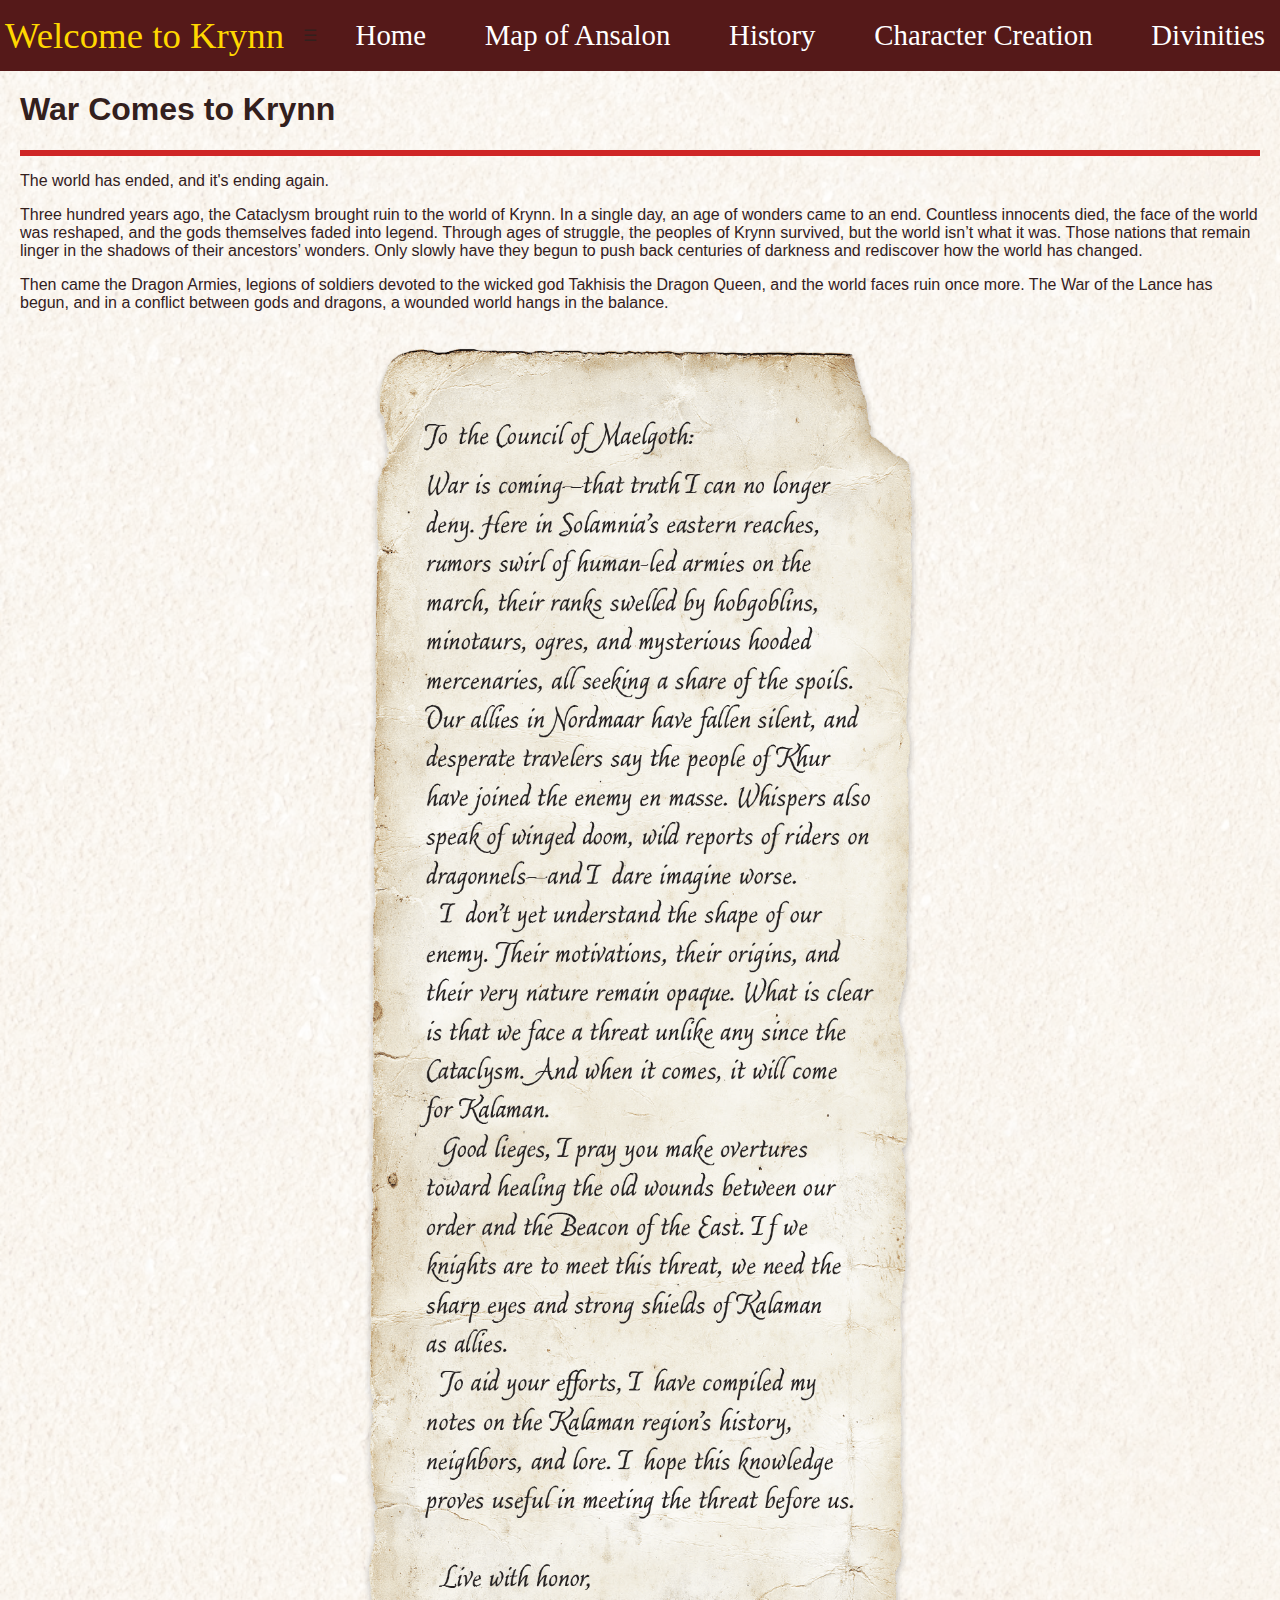
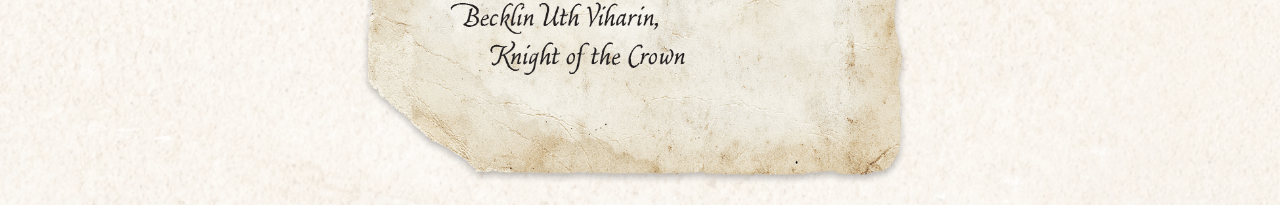
<file: webpagePrimer/index.html>
<!DOCTYPE html>
<html lang="en">
<head>
    <meta charset="UTF-8">
    <meta name="viewport" content="width=device-width, initial-scale=1.0">
    <title>Welcome to Krynn</title>
    <link rel="stylesheet" href="styles.css">
</head>
<body id="homePage">
    <div class="navbar">
        <h1 class= "Nav_Text"> Welcome to Krynn</h1>
        <span class="menu-icon" onclick="toggleMenu()">&#9776;</span>
        <a href="index.html">Home</a>
        <a href="mapOfKrynn.html">Map of Ansalon</a>
        <a href="History.html">History</a>
        <a href="characterCreation.html">Character Creation</a>
        <a href="divinities.html">Divinities</a>
    </div>
    <div class="contentHome">
        <h1>War Comes to Krynn</h1>
        <hr>
        <p>
            The world has ended, and it's ending again.
        </p>
        
        <p>
            Three hundred years ago, the Cataclysm brought ruin to the world of Krynn. 
            In a single day, an age of wonders came to an end. Countless innocents died, 
            the face of the world was reshaped, and the gods themselves faded into legend. 
            Through ages of struggle, the peoples of Krynn survived, but the world isn’t what it was. 
            Those nations that remain linger in the shadows of their ancestors’ wonders. 
            Only slowly have they begun to push back centuries of darkness and rediscover how the world has changed.
        </p>

        <p>
            Then came the Dragon Armies, legions of soldiers devoted to the wicked god Takhisis the Dragon Queen, 
            and the world faces ruin once more. The War of the Lance has begun, and in a conflict between gods and 
            dragons, a wounded world hangs in the balance.
        </p>
        
        <br>
        <div class="homeImage">
            <img src="images/rumorOfWar.png" alt="Letter to Council of Maelgoth" width="90%" height="90%">
        </div>
    </div>
    <div id="ashes-container"></div>
    <script src="script.js"></script>

    <!-- Modal Structure -->
    <div id="imageModal" class="modal">
        <span class="close">&times;</span>
        <img class="modal-content" id="modalImage">
    </div>

</body>
</html>
</file>
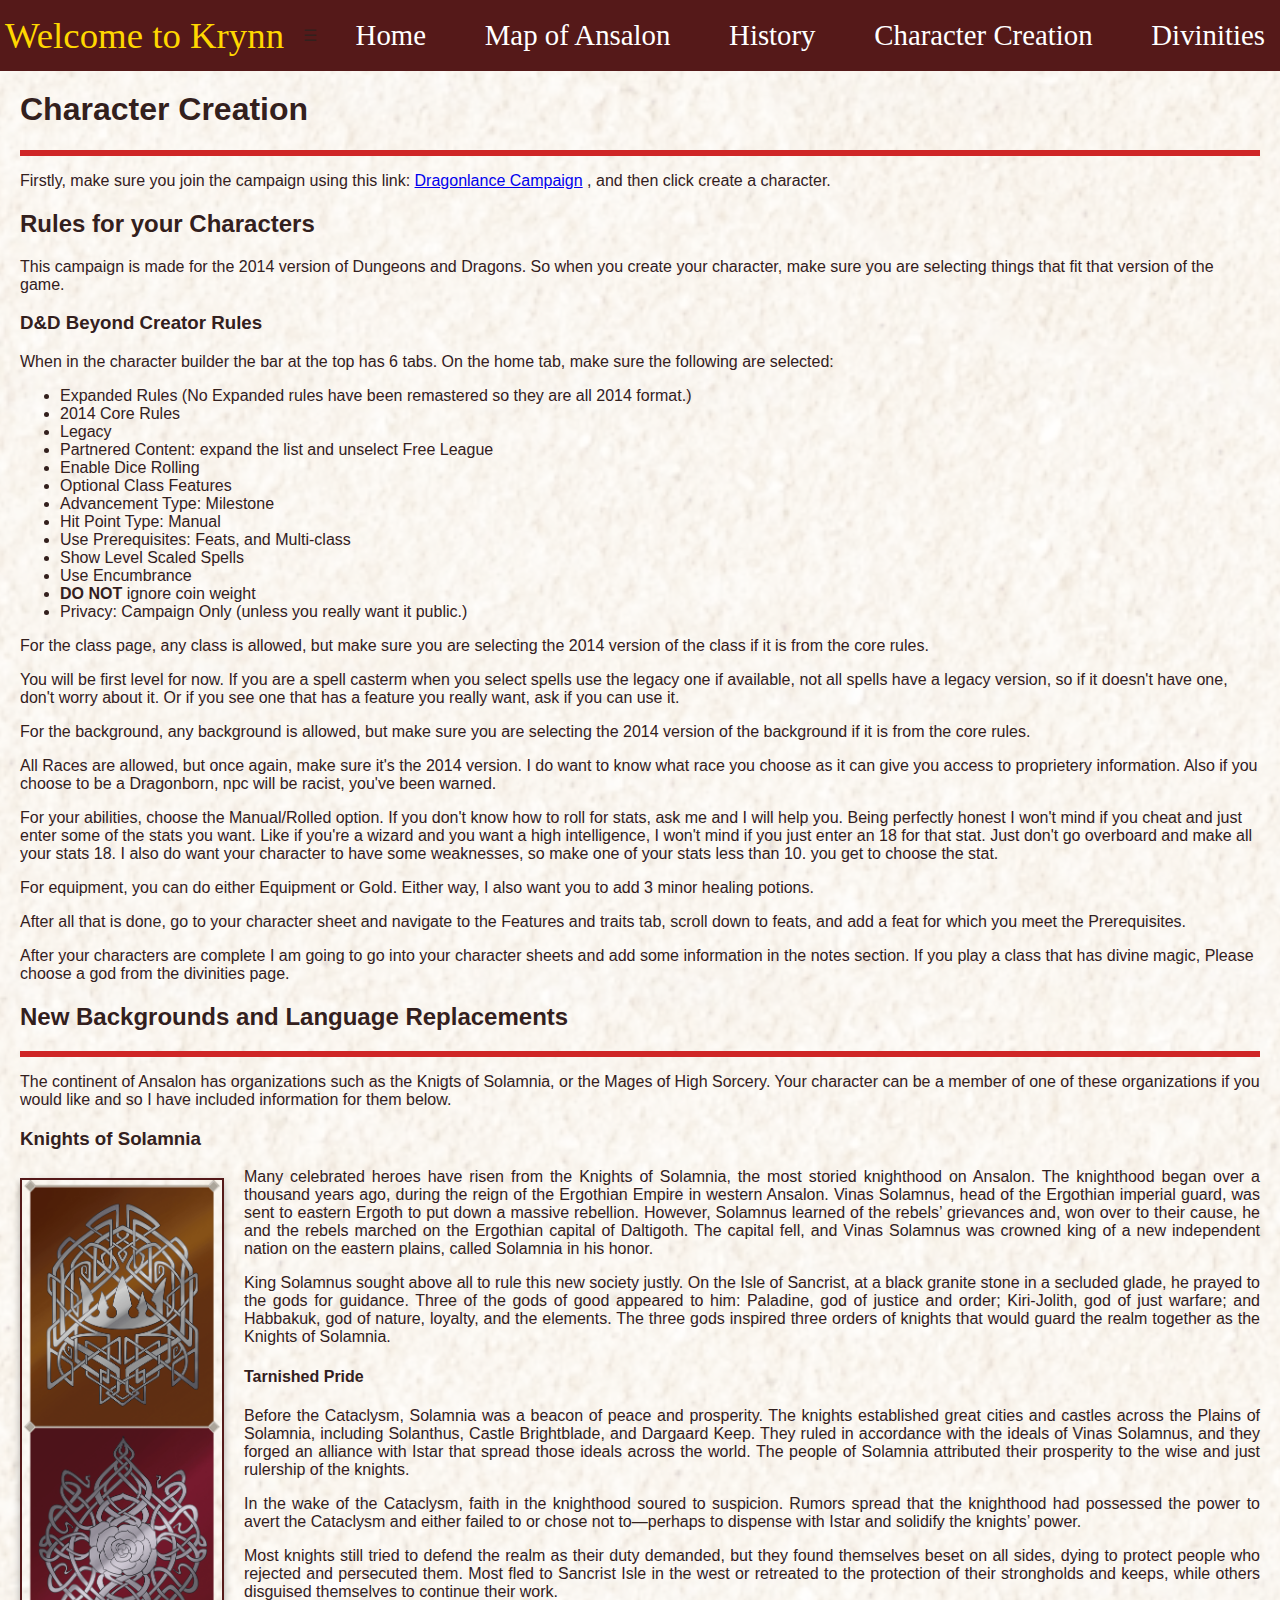
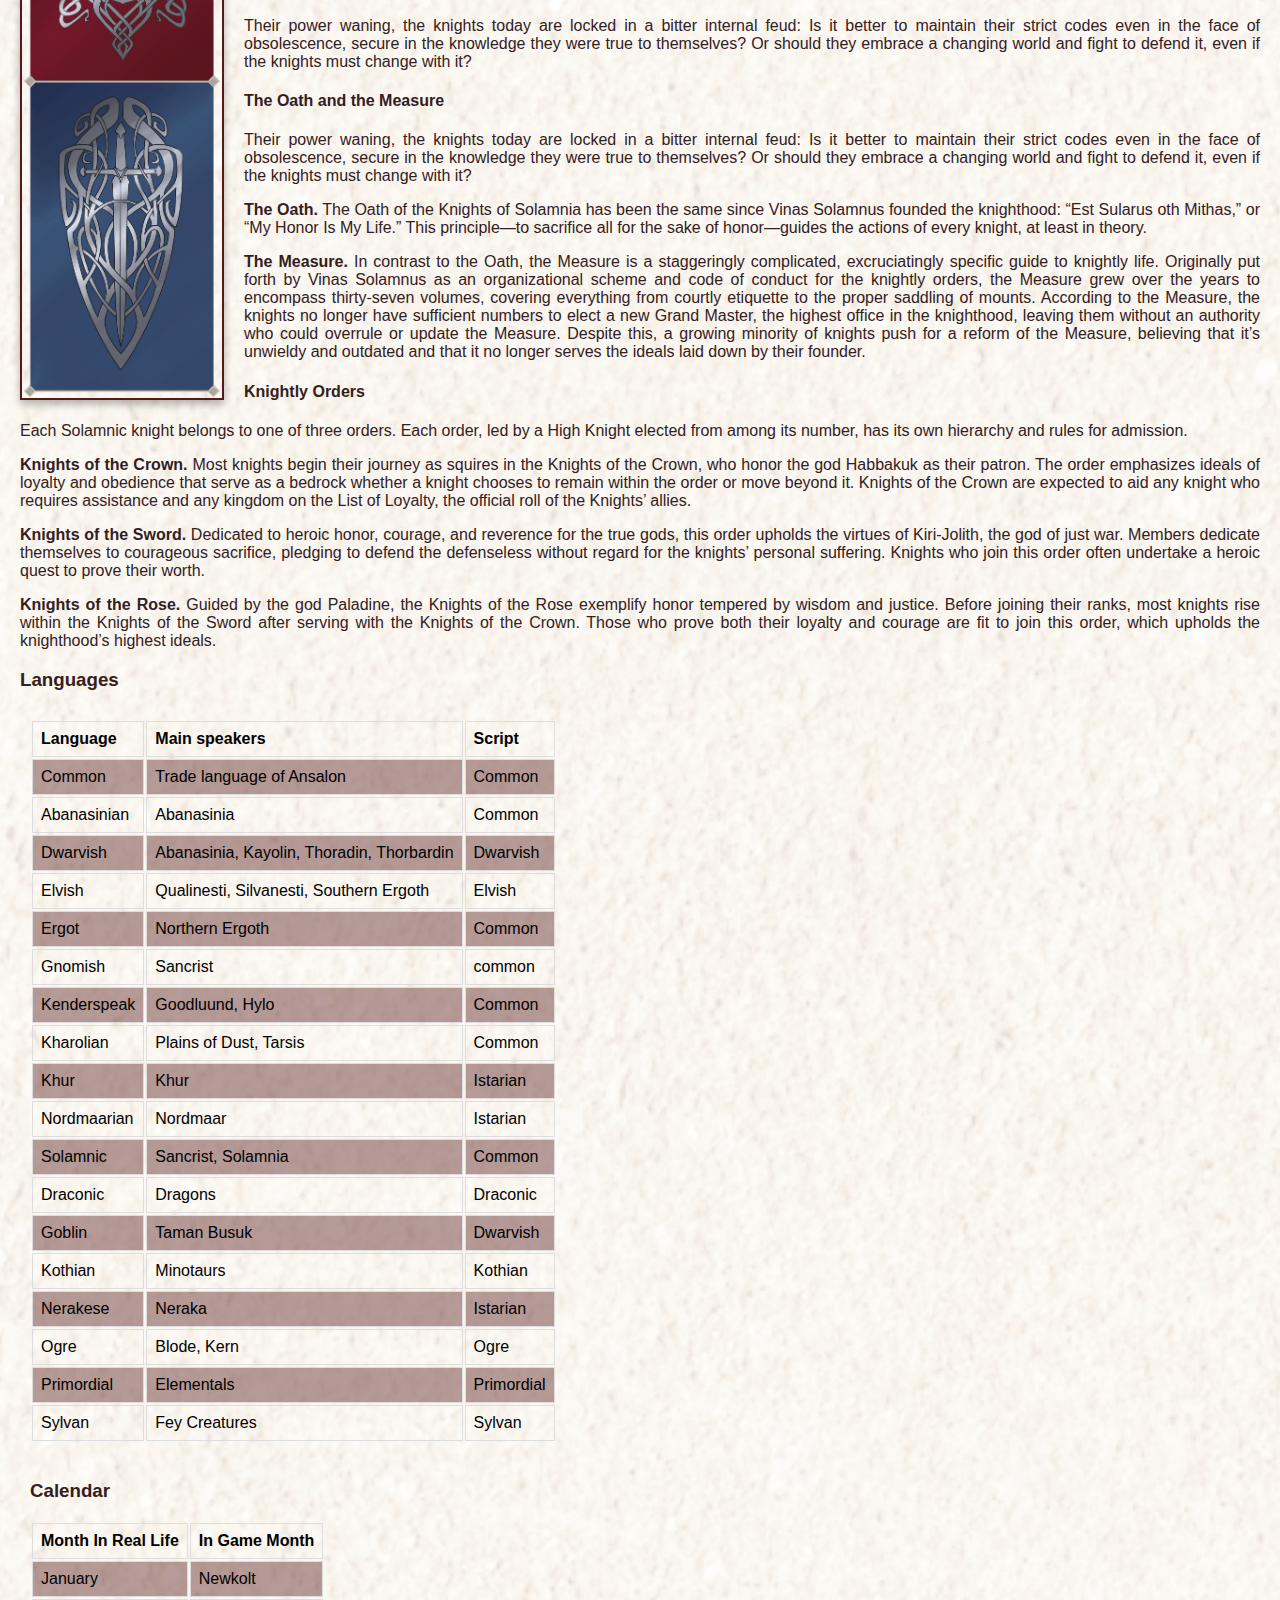
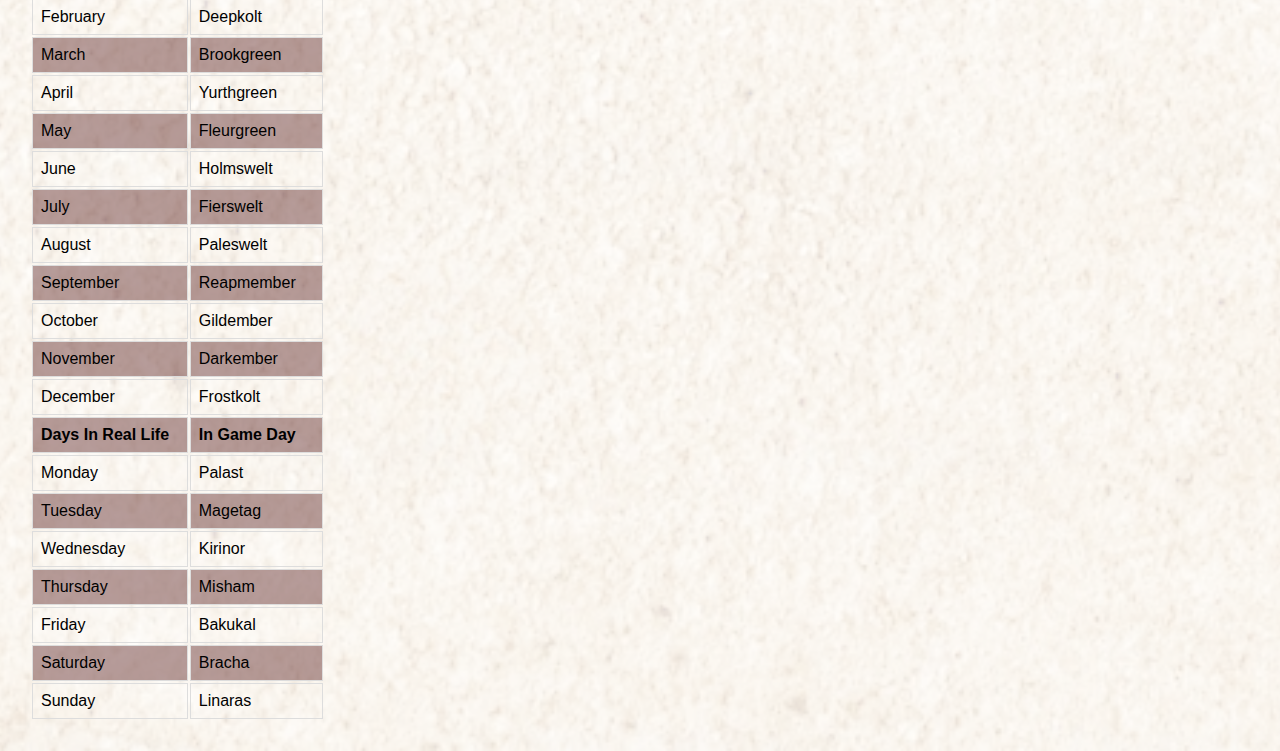
<file: webpagePrimer/characterCreation.html>
<!DOCTYPE html>
<html lang="en">
<head>
    <meta charset="UTF-8">
    <meta name="viewport" content="width=device-width, initial-scale=1.0">
    <title>Character Creation</title>
    <link rel="stylesheet" href="styles.css">
</head>
<body>
    <div class="navbar">
        <h1 class= "Nav_Text"> Welcome to Krynn</h1>
        <span class="menu-icon" onclick="toggleMenu()">&#9776;</span>
        <a href="index.html">Home</a>
        <a href="mapOfKrynn.html">Map of Ansalon</a>
        <a href="History.html">History</a>
        <a href="characterCreation.html">Character Creation</a>
        <a href="divinities.html">Divinities</a>
    </div>
    </div>
    <div class="contentCharacterCreation">
        <h1>Character Creation</h1>
        <hr>
        <p>
            Firstly, make sure you join the campaign using this link: 
            <a href="https://www.dndbeyond.com/campaigns/join/62420333754039395">Dragonlance Campaign</a>
            , and then click create a character. 
        </p>
        <h2>Rules for your Characters</h2>
        <P>
            This campaign is made for the 2014 version of Dungeons and Dragons. So when you create your character,
            make sure you are selecting things that fit that version of the game.
        </P>
        <h3>D&D Beyond Creator Rules</h3>
        <p>
            When in the character builder the bar at the top has 6 tabs. On the home tab, 
            make sure the following are selected:
            <ul>
                <li>Expanded Rules (No Expanded rules have been remastered so they are all 2014 format.)</li>
                <li>2014 Core Rules</li>
                <li>Legacy</li>
                <li>Partnered Content: expand the list and unselect Free League</li>
                <li>Enable Dice Rolling</li>
                <li>Optional Class Features</li>
                <li>Advancement Type: Milestone</li>
                <li>Hit Point Type: Manual</li>
                <li>Use Prerequisites: Feats, and Multi-class</li>
                <li>Show Level Scaled Spells</li>
                <li>Use Encumbrance</li>
                <li><b>DO NOT</b> ignore coin weight</li>
                <li>Privacy: Campaign Only (unless you really want it public.)</li>
            </ul>
        </p>
        <p>
            For the class page, any class is allowed, but make sure you are selecting the 2014 version of the class if it is from the core rules.
        </p>
        <p>
            You will be first level for now. If you are a spell casterm when you select spells use the legacy one if available,
            not all spells have a legacy version, so if it doesn't have one, don't worry about it. Or if you see one that has
            a feature you really want, ask if you can use it.
        </p>
        <p>
            For the background, any background is allowed, but make sure you are selecting the 2014 version of the background if it is from the core rules.
        </p>
        <p>
            All Races are allowed, but once again, make sure it's the 2014 version. I do want to know what race you choose
            as it can give you access to proprietery information. Also if you choose to be a Dragonborn, npc will be racist, you've been warned.
        </p>
        <p>
            For your abilities, choose the Manual/Rolled option. If you don't know how to roll for stats, ask me and I will help you.
            Being perfectly honest I won't mind if you cheat and just enter some of the stats you want. Like if you're a wizard
            and you want a high intelligence, I won't mind if you just enter an 18 for that stat. Just don't go overboard
            and make all your stats 18. I also do want your character to have some weaknesses, so make one of your stats less
            than 10. you get to choose the stat.
        </p>
        <p>
            For equipment, you can do either Equipment or Gold. Either way, I also want you to add 3 minor healing potions.
        </p>
        <p>
            After all that is done, go to your character sheet and navigate to the Features and traits tab, scroll down to 
            feats, and add a feat for which you meet the Prerequisites. 
        </p>
        <p>
            After your characters are complete I am going to go into your character sheets and add some information
            in the notes section. If you play a class that has divine magic, Please choose a god from the divinities page.
        </p>
        <h2>New Backgrounds and Language Replacements</h2>
        <hr>
        <p>
            The continent of Ansalon has organizations such as the Knigts of Solamnia, or the Mages of High Sorcery. Your 
            character can be a member of one of these organizations if you would like and so I have included information for them
            below.
        </p>
        <h3>Knights of Solamnia</h3>
        <div class="image-text-wrap">
            <img src="images/KnightOrders.png" class = "float-image">
            <p>
                Many celebrated heroes have risen from the Knights of Solamnia, the most storied knighthood on Ansalon. The knighthood 
                began over a thousand years ago, during the reign of the Ergothian Empire in western Ansalon. Vinas Solamnus, head of 
                the Ergothian imperial guard, was sent to eastern Ergoth to put down a massive rebellion. However, Solamnus learned of 
                the rebels’ grievances and, won over to their cause, he and the rebels marched on the Ergothian capital of Daltigoth. 
                The capital fell, and Vinas Solamnus was crowned king of a new independent nation on the eastern plains, called Solamnia 
                in his honor.
            </p>
            <p>
                King Solamnus sought above all to rule this new society justly. On the Isle of Sancrist, at a black granite stone in a 
                secluded glade, he prayed to the gods for guidance. Three of the gods of good appeared to him: Paladine, god of justice 
                and order; Kiri-Jolith, god of just warfare; and Habbakuk, god of nature, loyalty, and the elements. The three gods 
                inspired three orders of knights that would guard the realm together as the Knights of Solamnia.
            </p>

            <h4>Tarnished Pride</h4>
            <p>
                Before the Cataclysm, Solamnia was a beacon of peace and prosperity. The knights established great cities and castles 
                across the Plains of Solamnia, including Solanthus, Castle Brightblade, and Dargaard Keep. They ruled in accordance with 
                the ideals of Vinas Solamnus, and they forged an alliance with Istar that spread those ideals across the world. The people 
                of Solamnia attributed their prosperity to the wise and just rulership of the knights.
            </p>
            <p>
                In the wake of the Cataclysm, faith in the knighthood soured to suspicion. Rumors spread that the knighthood had possessed 
                the power to avert the Cataclysm and either failed to or chose not to—perhaps to dispense with Istar and solidify the knights’ 
                power.
            </p>
            <p>
                Most knights still tried to defend the realm as their duty demanded, but they found themselves beset on all sides, dying to 
                protect people who rejected and persecuted them. Most fled to Sancrist Isle in the west or retreated to the protection of their 
                strongholds and keeps, while others disguised themselves to continue their work.
            </p>
            <p>
                Their power waning, the knights today are locked in a bitter internal feud: Is it better to maintain their strict codes even 
                in the face of obsolescence, secure in the knowledge they were true to themselves? Or should they embrace a changing world and 
                fight to defend it, even if the knights must change with it?
            </p>

            <h4>The Oath and the Measure</h4>
            <p>
                Their power waning, the knights today are locked in a bitter internal feud: Is it better to maintain their strict codes even in the 
                face of obsolescence, secure in the knowledge they were true to themselves? Or should they embrace a changing world and fight to defend 
                it, even if the knights must change with it?
            </p>
            <p>
                <b>The Oath.</b> The Oath of the Knights of Solamnia has been the same since Vinas Solamnus founded the knighthood: “Est Sularus oth Mithas,” 
                or “My Honor Is My Life.” This principle—to sacrifice all for the sake of honor—guides the actions of every knight, at least in theory.
            </p>
            <p>
                <b>The Measure.</b> In contrast to the Oath, the Measure is a staggeringly complicated, excruciatingly specific guide to knightly life. 
                Originally put forth by Vinas Solamnus as an organizational scheme and code of conduct for the knightly orders, the Measure grew over the 
                years to encompass thirty-seven volumes, covering everything from courtly etiquette to the proper saddling of mounts. According to the 
                Measure, the knights no longer have sufficient numbers to elect a new Grand Master, the highest office in the knighthood, leaving them 
                without an authority who could overrule or update the Measure. Despite this, a growing minority of knights push for a reform of the Measure, 
                believing that it’s unwieldy and outdated and that it no longer serves the ideals laid down by their founder.
            </p>

            <h4>Knightly Orders</h4>
            <p>
                Each Solamnic knight belongs to one of three orders. Each order, led by a High Knight elected from among its number, has its own hierarchy and 
                rules for admission. 
            </p>
            <p>
                <b>Knights of the Crown.</b> Most knights begin their journey as squires in the Knights of the Crown, who honor the god Habbakuk as their 
                patron. The order emphasizes ideals of loyalty and obedience that serve as a bedrock whether a knight chooses to remain within the order or 
                move beyond it. Knights of the Crown are expected to aid any knight who requires assistance and any kingdom on the List of Loyalty, the 
                official roll of the Knights’ allies.
            </p>
            <p>
                <b>Knights of the Sword.</b> Dedicated to heroic honor, courage, and reverence for the true gods, this order upholds the virtues of 
                Kiri-Jolith, the god of just war. Members dedicate themselves to courageous sacrifice, pledging to defend the defenseless without regard for 
                the knights’ personal suffering. Knights who join this order often undertake a heroic quest to prove their worth.
            </p>
            <p>
                <b>Knights of the Rose.</b> Guided by the god Paladine, the Knights of the Rose exemplify honor tempered by wisdom and justice. Before joining 
                their ranks, most knights rise within the Knights of the Sword after serving with the Knights of the Crown. Those who prove both their loyalty 
                and courage are fit to join this order, which upholds the knighthood’s highest ideals.
            </p>
        </div>
        <h3>Languages</h3>
        <div class="table1">
            <table>
                <tr>
                    <th>Language</th>
                    <th>Main speakers</th>
                    <th>Script</th>
                </tr>
                <tr>
                    <td>Common</td>
                    <td>Trade language of Ansalon</td>
                    <td>Common</td>
                </tr>
                <tr>
                    <td>Abanasinian</td>
                    <td>Abanasinia</td>
                    <td>Common</td>
                </tr>
                <tr>
                    <td>Dwarvish</td>
                    <td>Abanasinia, Kayolin, Thoradin, Thorbardin</td>
                    <td>Dwarvish</td>
                </tr>
                <tr>
                    <td>Elvish</td>
                    <td>Qualinesti, Silvanesti, Southern Ergoth</td>
                    <td>Elvish</td>
                </tr>
                <tr>
                    <td>Ergot</td>
                    <td>Northern Ergoth</td>
                    <td>Common</td>
                </tr>
                <tr>
                    <td>Gnomish</td>
                    <td>Sancrist</td>
                    <td>common</td>
                </tr>
                <tr>
                    <td>Kenderspeak</td>
                    <td>Goodluund, Hylo</td>
                    <td>Common</td>
                </tr>
                <tr>
                    <td>Kharolian</td>
                    <td>Plains of Dust, Tarsis</td>
                    <td>Common</td>
                </tr>
                <tr>
                    <td>Khur</td>
                    <td>Khur</td>
                    <td>Istarian</td>
                </tr>
                <tr>
                    <td>Nordmaarian</td>
                    <td>Nordmaar</td>
                    <td>Istarian</td>
                </tr>
                <tr>
                    <td>Solamnic</td>
                    <td>Sancrist, Solamnia</td>
                    <td>Common</td>
                </tr>
                <tr>
                    <td>Draconic</td>
                    <td>Dragons</td>
                    <td>Draconic</td>
                </tr>
                <tr>
                    <td>Goblin</td>
                    <td>Taman Busuk</td>
                    <td>Dwarvish</td>
                </tr>
                <tr>
                    <td>Kothian</td>
                    <td>Minotaurs</td>
                    <td>Kothian</td>
                </tr>
                <tr>
                    <td>Nerakese</td>
                    <td>Neraka</td>
                    <td>Istarian</td>
                </tr>
                <tr>
                    <td>Ogre</td>
                    <td>Blode, Kern</td>
                    <td>Ogre</td>
                </tr>
                <tr>
                    <td>Primordial</td>
                    <td>Elementals</td>
                    <td>Primordial</td>
                </tr>
                <tr>
                    <td>Sylvan</td>
                    <td>Fey Creatures</td>
                    <td>Sylvan</td>
                </tr>
            </table>
            
            <br>
            <h3 class="calendarTable">Calendar</h3>
            <table>
                <tr>
                    <th>Month In Real Life</th>
                    <th>In Game Month</th>
                </tr>
                <tr>
                    <td>January</td>
                    <td>Newkolt</td>
                </tr>
                <tr>
                    <td>February</td>
                    <td>Deepkolt</td>
                </tr>
                <tr>
                    <td>March</td>
                    <td>Brookgreen</td>
                </tr>
                <tr>
                    <td>April</td>
                    <td>Yurthgreen</td>
                </tr>
                <tr>
                    <td>May</td>
                    <td>Fleurgreen</td>
                </tr>
                <tr>
                    <td>June</td>
                    <td>Holmswelt</td>
                </tr>
                <tr>
                    <td>July</td>
                    <td>Fierswelt</td>
                </tr>
                <tr>
                    <td>August</td>
                    <td>Paleswelt</td>
                </tr>
                <tr>
                    <td>September</td>
                    <td>Reapmember</td>
                </tr>
                <tr>
                    <td>October</td>
                    <td>Gildember</td>
                </tr>
                <tr>
                    <td>November</td>
                    <td>Darkember</td>
                </tr>
                <tr>
                    <td>December</td>
                    <td>Frostkolt</td>
                </tr>
                <tr>
                    <th>Days In Real Life</th>
                    <th>In Game Day</th>
                </tr>
                <tr>
                    <td>Monday</td>
                    <td>Palast</td>
                </tr>
                <tr>
                    <td>Tuesday</td>
                    <td>Magetag</td>
                </tr>
                <tr>
                    <td>Wednesday</td>
                    <td>Kirinor</td>
                </tr>
                <tr>
                    <td>Thursday</td>
                    <td>Misham</td>
                </tr>
                <tr>
                    <td>Friday</td>
                    <td>Bakukal</td>
                </tr>
                <tr>
                    <td>Saturday</td>
                    <td>Bracha</td>
                </tr>
                <tr>
                    <td>Sunday</td>
                    <td>Linaras</td>
            </table>
        </div>
        <script src="script.js"></script>
        <!-- Modal Structure -->
    <div id="imageModal" class="modal">
        <span class="close">&times;</span>
        <img class="modal-content" id="modalImage">
    </div>
</body>
</html>
</file>
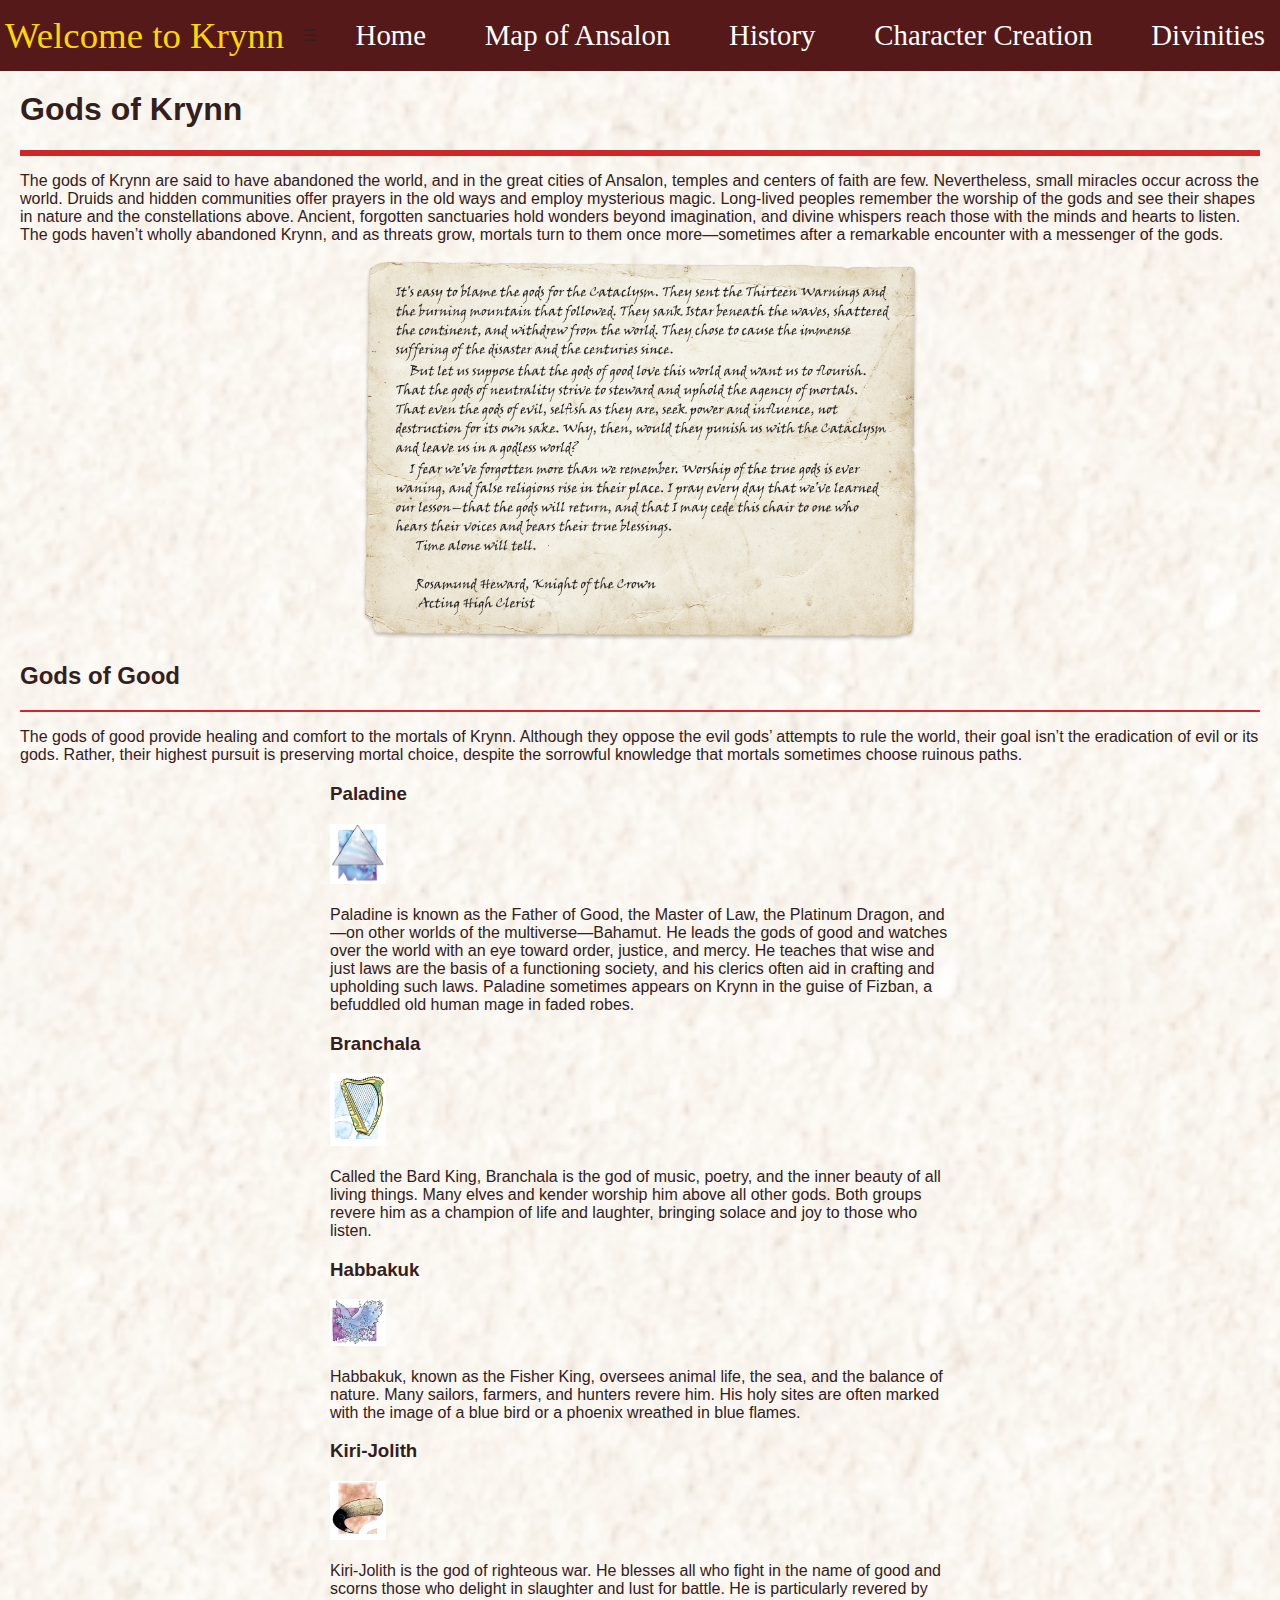
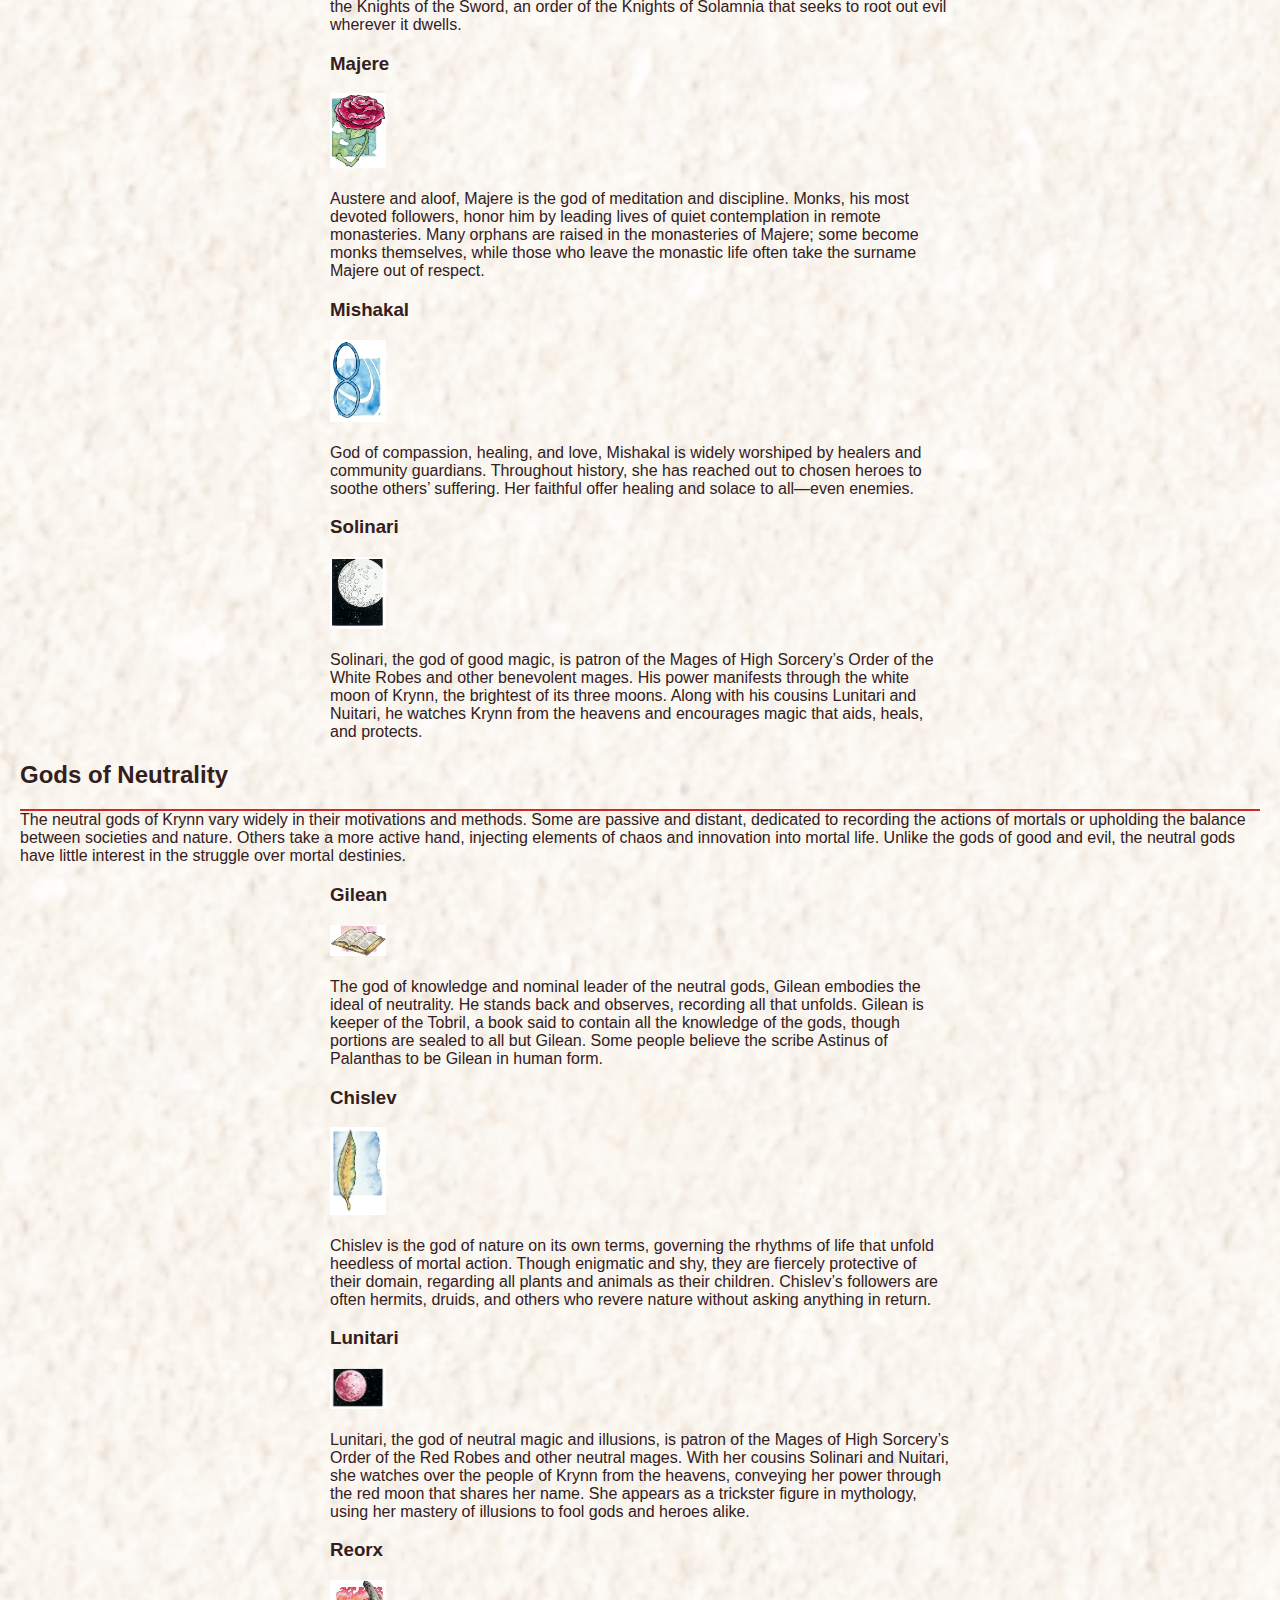
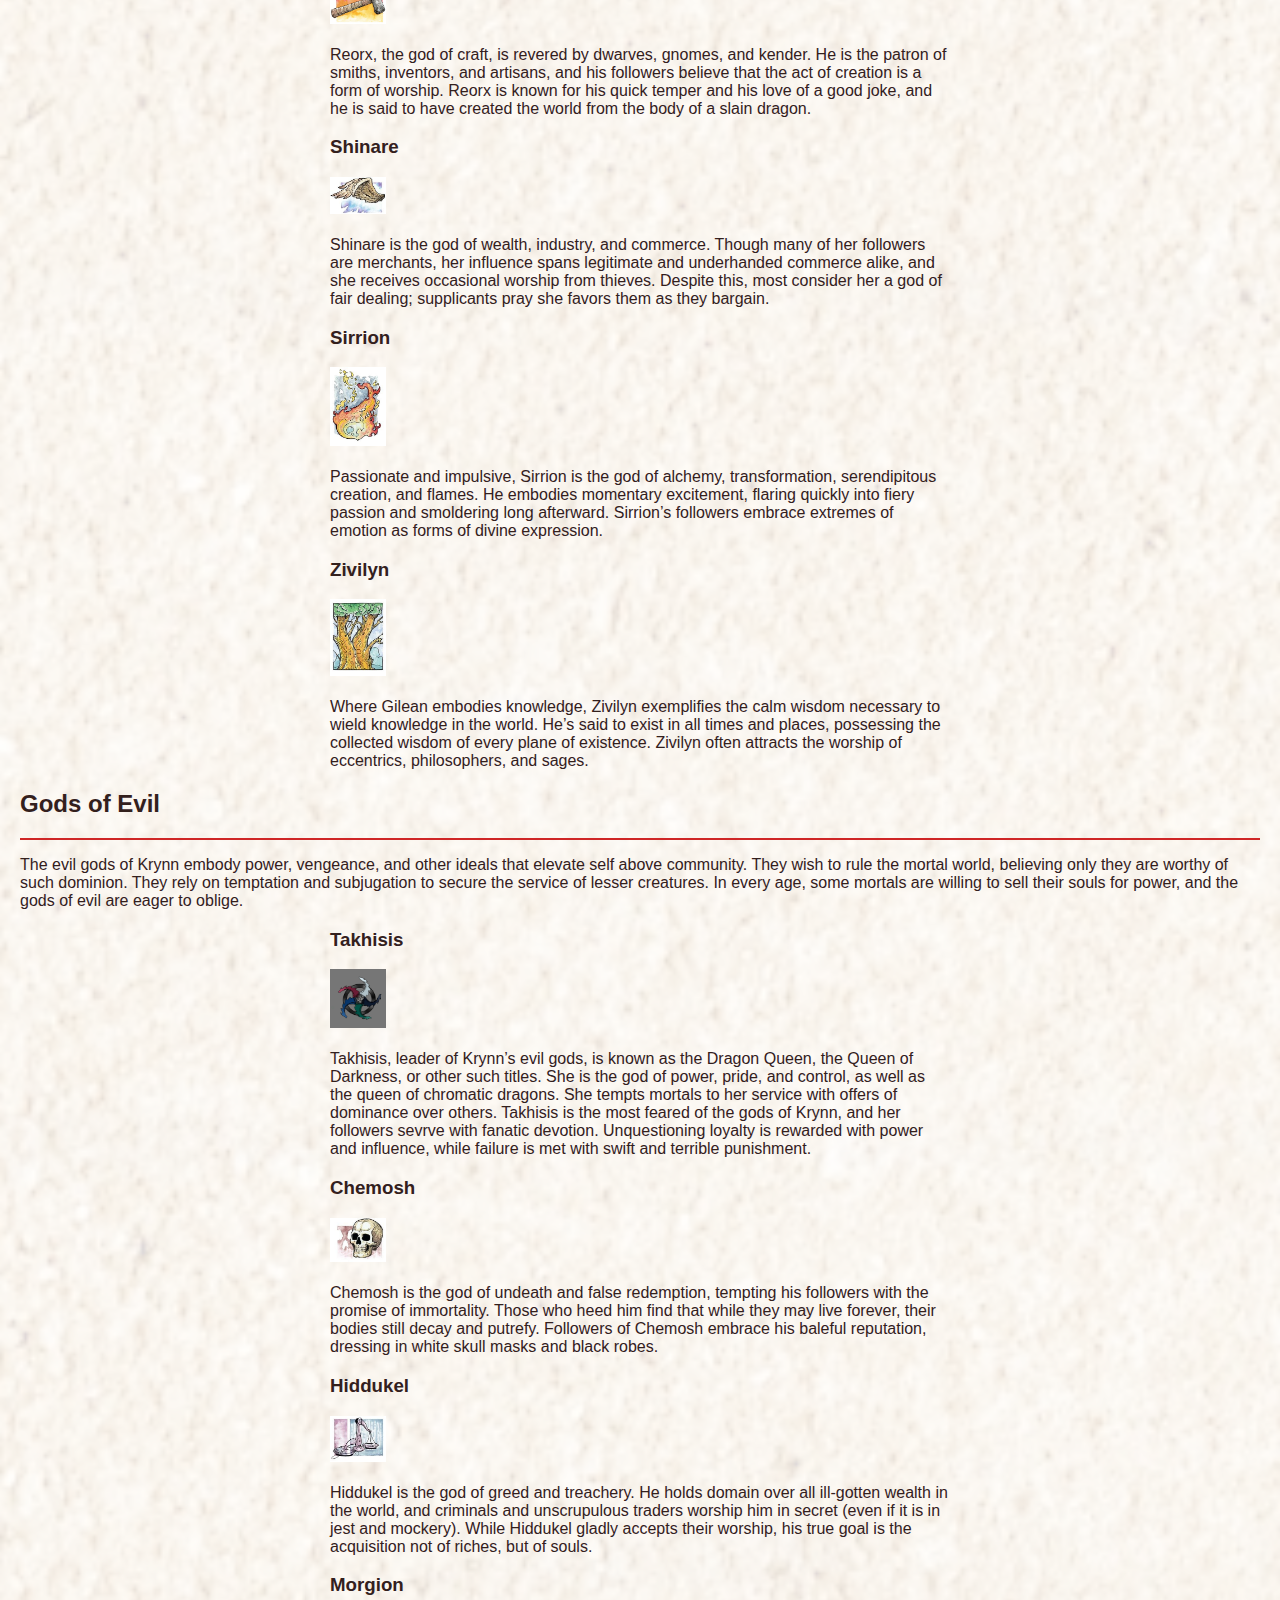
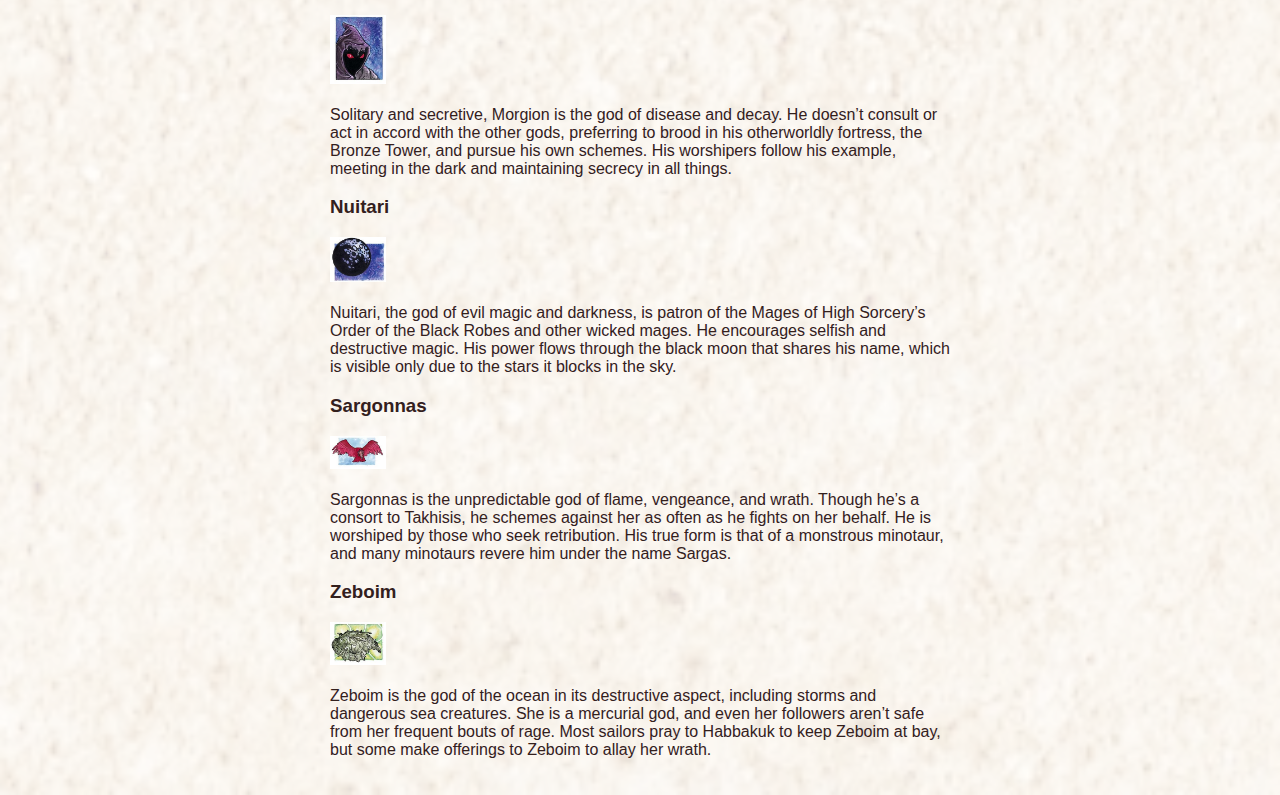
<file: webpagePrimer/divinities.html>
<!DOCTYPE html>
<html lang="en">
<head>
    <meta charset="UTF-8">
    <meta name="viewport" content="width=device-width, initial-scale=1.0">
    <title>Gods of Krynn</title>
    <link rel="stylesheet" href="styles.css">
</head>
<body>
    <div class="navbar">
        <h1 class= "Nav_Text"> Welcome to Krynn</h1>
        <span class="menu-icon" onclick="toggleMenu()">&#9776;</span>
        <a href="index.html">Home</a>
        <a href="mapOfKrynn.html">Map of Ansalon</a>
        <a href="History.html">History</a>
        <a href="characterCreation.html">Character Creation</a>
        <a href="divinities.html">Divinities</a>
    </div>
    <div class="contentGods">
        <h1>Gods of Krynn</h1>
        <hr>
        <p>
            The gods of Krynn are said to have abandoned the world, 
            and in the great cities of Ansalon, temples and centers of 
            faith are few. Nevertheless, small miracles occur across the 
            world. Druids and hidden communities offer prayers in the 
            old ways and employ mysterious magic. Long-lived peoples 
            remember the worship of the gods and see their shapes in 
            nature and the constellations above. Ancient, forgotten 
            sanctuaries hold wonders beyond imagination, and divine
            whispers reach those with the minds and hearts to listen. 
            The gods haven’t wholly abandoned Krynn, and as threats grow, 
            mortals turn to them once more—sometimes after a remarkable 
            encounter with a messenger of the gods.
        </p>
        <div class="godsImage">
            <img src="images/godsNote.png" alt="godsNote" width="90%" height="90%">
        </div>
        <h2>Gods of Good</h2>
        <hr class="subsections">
        <p>
            The gods of good provide healing and comfort to the mortals of Krynn. Although 
            they oppose the evil gods’ attempts to rule the world, their goal isn’t the 
            eradication of evil or its gods. Rather, their highest pursuit is preserving 
            mortal choice, despite the sorrowful knowledge that mortals sometimes choose 
            ruinous paths.
        </p>

        <div class="godDescription">
            <p>
            <h3>Paladine</h3> <div class="Symbols"> 
                <img src="images/Paladine.png" alt="Paladine" width="90%" height="90%">
            </div> <br> 
            Paladine is known as the Father of Good, the Master of Law, the Platinum Dragon, 
            and—on other worlds of the multiverse—Bahamut. He leads the gods of good and 
            watches over the world with an eye toward order, justice, and mercy. He teaches 
            that wise and just laws are the basis of a functioning society, and his clerics 
            often aid in crafting and upholding such laws. Paladine sometimes appears on 
            Krynn in the guise of Fizban, a befuddled old human mage in faded robes.
            </p>

            <p>
                <h3>Branchala</h3> <div class="Symbols"> 
                    <img src="images/Branchala.png" alt="Branchala" width="90%" height="90%">
                </div> <br>
                Called the Bard King, Branchala is the god of music, poetry, and the inner beauty 
                of all living things. Many elves and kender worship him above all other gods. Both 
                groups revere him as a champion of life and laughter, bringing solace and joy to 
                those who listen.
            </p>

            <p>
                <h3>Habbakuk</h3> <div class="Symbols"> 
                    <img src="images/Habbakuk.png" alt="Habbakuk" width="90%" height="90%">
                </div> <br>
                Habbakuk, known as the Fisher King, oversees animal life, the sea, and the balance 
                of nature. Many sailors, farmers, and hunters revere him. His holy sites are often 
                marked with the image of a blue bird or a phoenix wreathed in blue flames.
            </p>

            <p>
                <h3>Kiri-Jolith</h3> <div class="Symbols"> 
                    <img src="images/Kiri-Jolith.png" alt="Kiri-Jolith" width="90%" height="90%">
                </div> <br>
                Kiri-Jolith is the god of righteous war. He blesses all who fight in the name of good 
                and scorns those who delight in slaughter and lust for battle. He is particularly 
                revered by the Knights of the Sword, an order of the Knights of Solamnia that seeks 
                to root out evil wherever it dwells.
            </p>
            <p>
                <h3>Majere</h3> <div class="Symbols"> 
                    <img src="images/Majere_symbol.png" alt="Majere" width="90%" height="90%">
                </div> <br>
                Austere and aloof, Majere is the god of meditation and discipline. Monks, 
                his most devoted followers, honor him by leading lives of quiet contemplation 
                in remote monasteries. Many orphans are raised in the monasteries of Majere; 
                some become monks themselves, while those who leave the monastic life often 
                take the surname Majere out of respect.
            </p>

            <p>
                <h3>Mishakal</h3> <div class="Symbols"> 
                    <img src="images/Mishakal.png" alt="Mishakal" width="90%" height="90%">
                </div> <br>
                God of compassion, healing, and love, Mishakal is widely worshiped by healers 
                and community guardians. Throughout history, she has reached out to chosen 
                heroes to soothe others’ suffering. Her faithful offer healing and solace to all—even enemies.
            </p>

            <p>
                <h3>Solinari</h3> <div class="Symbols"> 
                    <img src="images/Solinari.png" alt="Solinari" width="90%" height="90%">
                </div> <br>
                Solinari, the god of good magic, is patron of the Mages of High Sorcery’s Order 
                of the White Robes and other benevolent mages. His power manifests through the 
                white moon of Krynn, the brightest of its three moons. Along with his cousins 
                Lunitari and Nuitari, he watches Krynn from the heavens and encourages magic that 
                aids, heals, and protects.
            </p>
        </div>
        <h2>Gods of Neutrality</h2>
        <hr class="subsections">
        The neutral gods of Krynn vary widely in their motivations and methods. Some are passive and distant, 
        dedicated to recording the actions of mortals or upholding the balance between societies and nature. 
        Others take a more active hand, injecting elements of chaos and innovation into mortal life. Unlike the 
        gods of good and evil, the neutral gods have little interest in the struggle over mortal destinies.
        <div class="godDescription">
            <p>
                <h3>Gilean</h3> <div class="Symbols"> 
                    <img src="images/Gilean.png" alt="Gilean" width="90%" height="90%">
                </div> <br>
                The god of knowledge and nominal leader of the neutral gods, Gilean embodies 
                the ideal of neutrality. He stands back and observes, recording all that unfolds. 
                Gilean is keeper of the Tobril, a book said to contain all the knowledge of the 
                gods, though portions are sealed to all but Gilean. Some people believe the scribe 
                Astinus of Palanthas to be Gilean in human form.
            </p>

            <p>
                <h3>Chislev</h3> <div class="Symbols"> 
                    <img src="images/Chislev.png" alt="Chislev" width="90%" height="90%">
                </div> <br>
                Chislev is the god of nature on its own terms, governing the rhythms of life that unfold heedless of 
                mortal action. Though enigmatic and shy, they are fiercely protective of their domain, regarding all 
                plants and animals as their children. Chislev’s followers are often hermits, druids, and others who 
                revere nature without asking anything in return.
            </p>

            <p>
                <h3>Lunitari</h3> <div class="Symbols"> 
                    <img src="images/Lunitari.png" alt="Lunitari" width="90%" height="90%">
                </div> <br>
                Lunitari, the god of neutral magic and illusions, is patron of the Mages of High Sorcery’s Order of the 
                Red Robes and other neutral mages. With her cousins Solinari and Nuitari, she watches over the people of 
                Krynn from the heavens, conveying her power through the red moon that shares her name. She appears as a 
                trickster figure in mythology, using her mastery of illusions to fool gods and heroes alike.
            </p>

            <p>
                <h3>Reorx</h3> <div class="Symbols"> 
                    <img src="images/Reorx.png" alt="Reorx" width="90%" height="90%">
                </div> <br>
                Reorx, the god of craft, is revered by dwarves, gnomes, and kender. He is the patron of smiths, 
                inventors, and artisans, and his followers believe that the act of creation is a form of worship. 
                Reorx is known for his quick temper and his love of a good joke, and he is said to have created 
                the world from the body of a slain dragon.
            </p>

            <p>
                <h3>Shinare</h3> <div class="Symbols"> 
                    <img src="images/Shinare.png" alt="Shinare" width="90%" height="90%">
                </div> <br>
                Shinare is the god of wealth, industry, and commerce. Though many of her followers are merchants, 
                her influence spans legitimate and underhanded commerce alike, and she receives occasional worship 
                from thieves. Despite this, most consider her a god of fair dealing; supplicants pray she favors 
                them as they bargain.
            </p>

            <p>
                <h3>Sirrion</h3> <div class="Symbols"> 
                    <img src="images/Sirrion.png" alt="Sirrion" width="90%" height="90%">
                </div> <br>
                Passionate and impulsive, Sirrion is the god of alchemy, transformation, serendipitous creation, 
                and flames. He embodies momentary excitement, flaring quickly into fiery passion and smoldering 
                long afterward. Sirrion’s followers embrace extremes of emotion as forms of divine expression.
            </p>

            <p>
                <h3>Zivilyn</h3> <div class="Symbols"> 
                    <img src="images/Zivilyn.png" alt="Zivilyn" width="90%" height="90%">
                </div> <br>
                Where Gilean embodies knowledge, Zivilyn exemplifies the calm wisdom necessary to wield knowledge 
                in the world. He’s said to exist in all times and places, possessing the collected wisdom of every 
                plane of existence. Zivilyn often attracts the worship of eccentrics, philosophers, and sages.
            </p>
        </div>
        <h2>Gods of Evil</h2>
        <hr class="subsections"> 
        <p>
            The evil gods of Krynn embody power, vengeance, and other ideals that elevate self above community. 
            They wish to rule the mortal world, believing only they are worthy of such dominion. They rely on 
            temptation and subjugation to secure the service of lesser creatures. In every age, some mortals are 
            willing to sell their souls for power, and the gods of evil are eager to oblige.
        </p>
        <div class="godDescription">
            <p>
                <h3>Takhisis</h3> <div class="Symbols"> 
                    <img src="images/Takhisis-symbol.png" alt="Takhisis" width="90%" height="90%">
                </div> <br>
                Takhisis, leader of Krynn’s evil gods, is known as the Dragon Queen, the Queen of Darkness, or other such titles. 
                She is the god of power, pride, and control, as well as the queen of chromatic dragons. She tempts mortals to her 
                service with offers of dominance over others. Takhisis is the most feared of the gods of Krynn, and her followers
                sevrve with fanatic devotion. Unquestioning loyalty is rewarded with power and influence, while failure is met with
                swift and terrible punishment.
            </p>

            <p>
                <h3>Chemosh</h3> <div class="Symbols"> 
                    <img src="images/Chemosh.png" alt="Chemosh" width="90%" height="90%">
                </div> <br>
                Chemosh is the god of undeath and false redemption, tempting his followers with the promise of immortality. 
                Those who heed him find that while they may live forever, their bodies still decay and putrefy. Followers of 
                Chemosh embrace his baleful reputation, dressing in white skull masks and black robes.
            </p>

            <p>
                <h3>Hiddukel</h3> <div class="Symbols"> 
                    <img src="images/Hiddukel.png" alt="Hiddukel" width="90%" height="90%">
                </div> <br>
                Hiddukel is the god of greed and treachery. He holds domain over all ill-gotten wealth in the world, and criminals 
                and unscrupulous traders worship him in secret (even if it is in jest and mockery). While Hiddukel gladly accepts their worship, his true goal is the 
                acquisition not of riches, but of souls.
            </p>

            <p>
                <h3>Morgion</h3> <div class="Symbols"> 
                    <img src="images/Morgion.png" alt="Morgion" width="90%" height="90%">
                </div> <br>
                Solitary and secretive, Morgion is the god of disease and decay. He doesn’t consult or act in accord with the other 
                gods, preferring to brood in his otherworldly fortress, the Bronze Tower, and pursue his own schemes. His worshipers 
                follow his example, meeting in the dark and maintaining secrecy in all things.
            </p>

            <p>
                <h3>Nuitari</h3> <div class="Symbols">
                    <img src="images/Nuitari.png" alt="Nuitari" width="90%" height="90%">
                    </div> <br>
                    Nuitari, the god of evil magic and darkness, is patron of the Mages of High Sorcery’s Order of the Black Robes and 
                    other wicked mages. He encourages selfish and destructive magic. His power flows through the black moon that shares 
                    his name, which is visible only due to the stars it blocks in the sky.
            </p>

            <p>
                <h3>Sargonnas</h3> <div class="Symbols"> 
                    <img src="images/Sargonnas.png" alt="Sargonnas" width="90%" height="90%">
                </div> <br>
                Sargonnas is the unpredictable god of flame, vengeance, and wrath. Though he’s a consort to Takhisis, he schemes against 
                her as often as he fights on her behalf. He is worshiped by those who seek retribution. His true form is that of a monstrous 
                minotaur, and many minotaurs revere him under the name Sargas.
            </p>
            <p>
                <h3>Zeboim</h3> <div class="Symbols"> 
                    <img src="images/Zeboim.png" alt="Zeboim" width="90%" height="90%">
                </div> <br>
                Zeboim is the god of the ocean in its destructive aspect, including storms and dangerous sea creatures. She is a mercurial god, 
                and even her followers aren’t safe from her frequent bouts of rage. Most sailors pray to Habbakuk to keep Zeboim at bay, but 
                some make offerings to Zeboim to allay her wrath.
            </p>
        </div>
    </div>
    <script src="script.js"></script>

    <!-- Modal Structure -->
    <div id="imageModal" class="modal">
        <span class="close">&times;</span>
        <img class="modal-content" id="modalImage">
    </div>

</body>
</html>
</file>
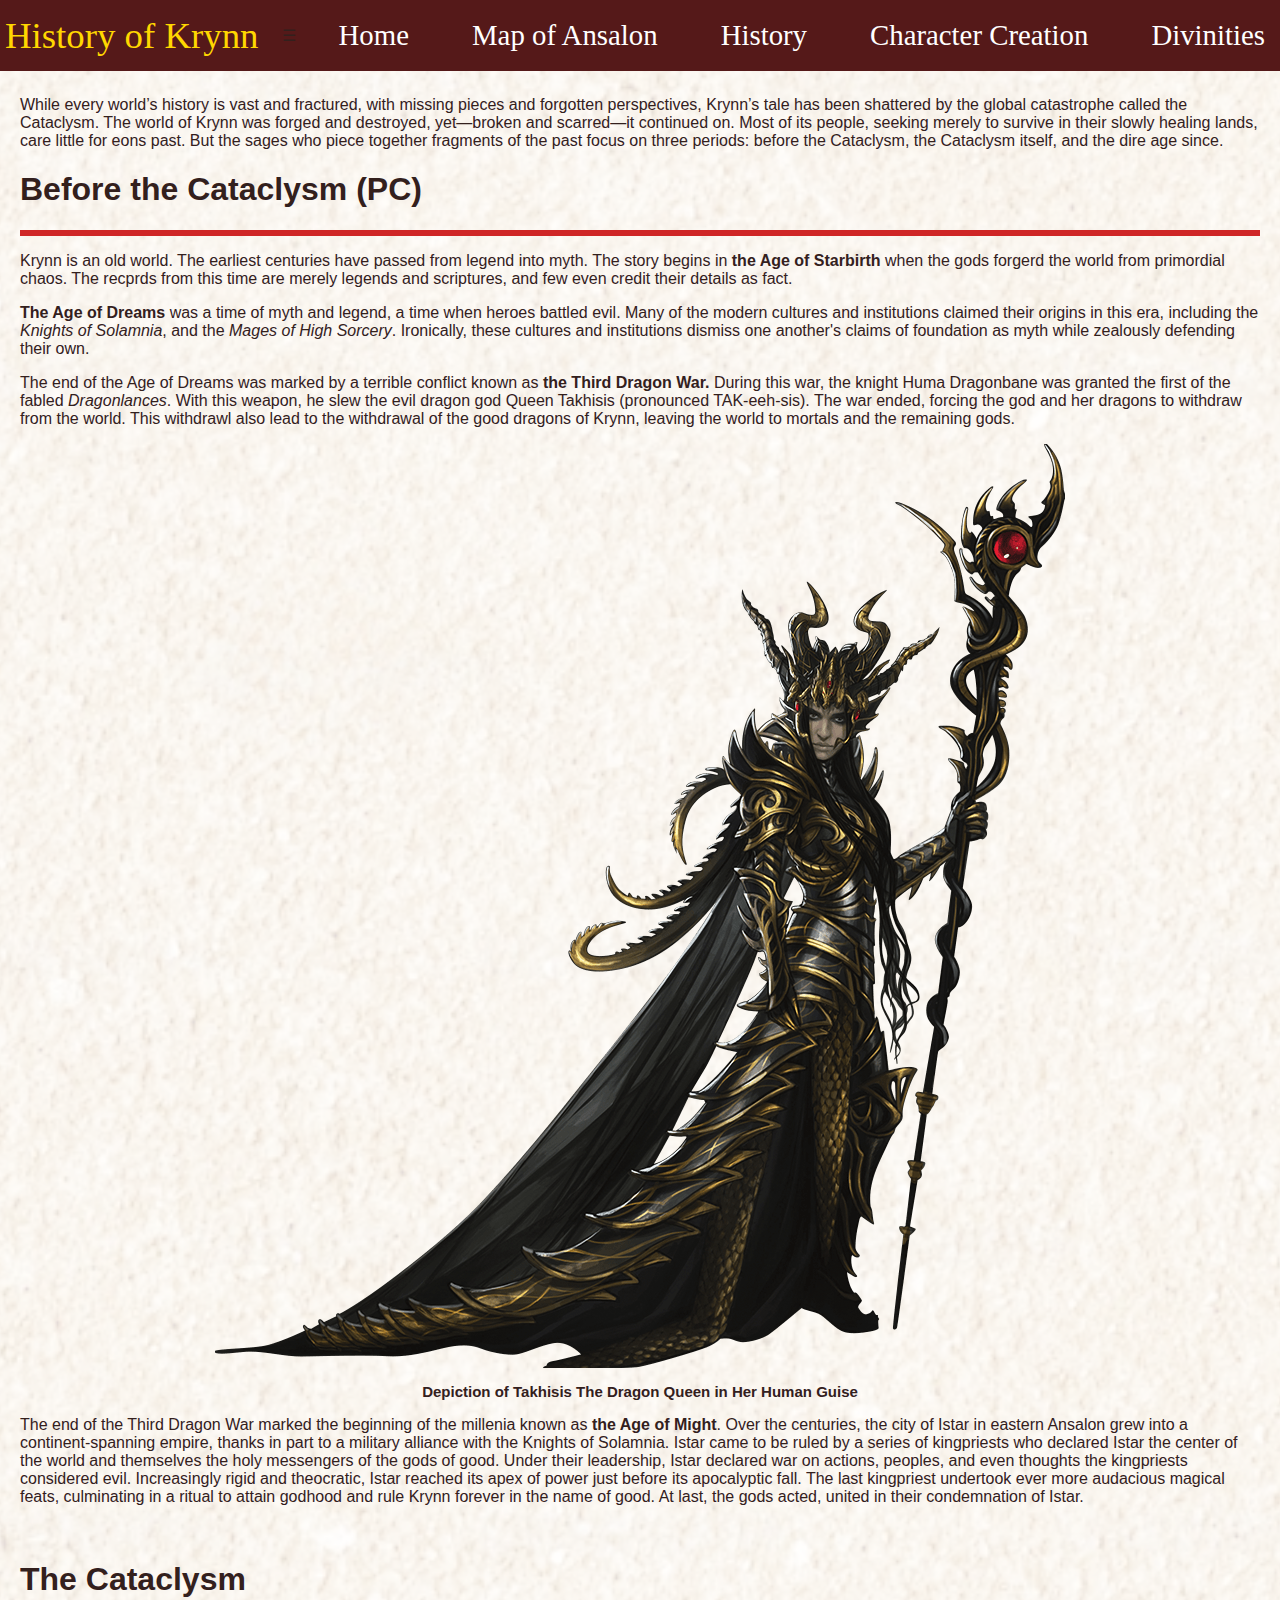
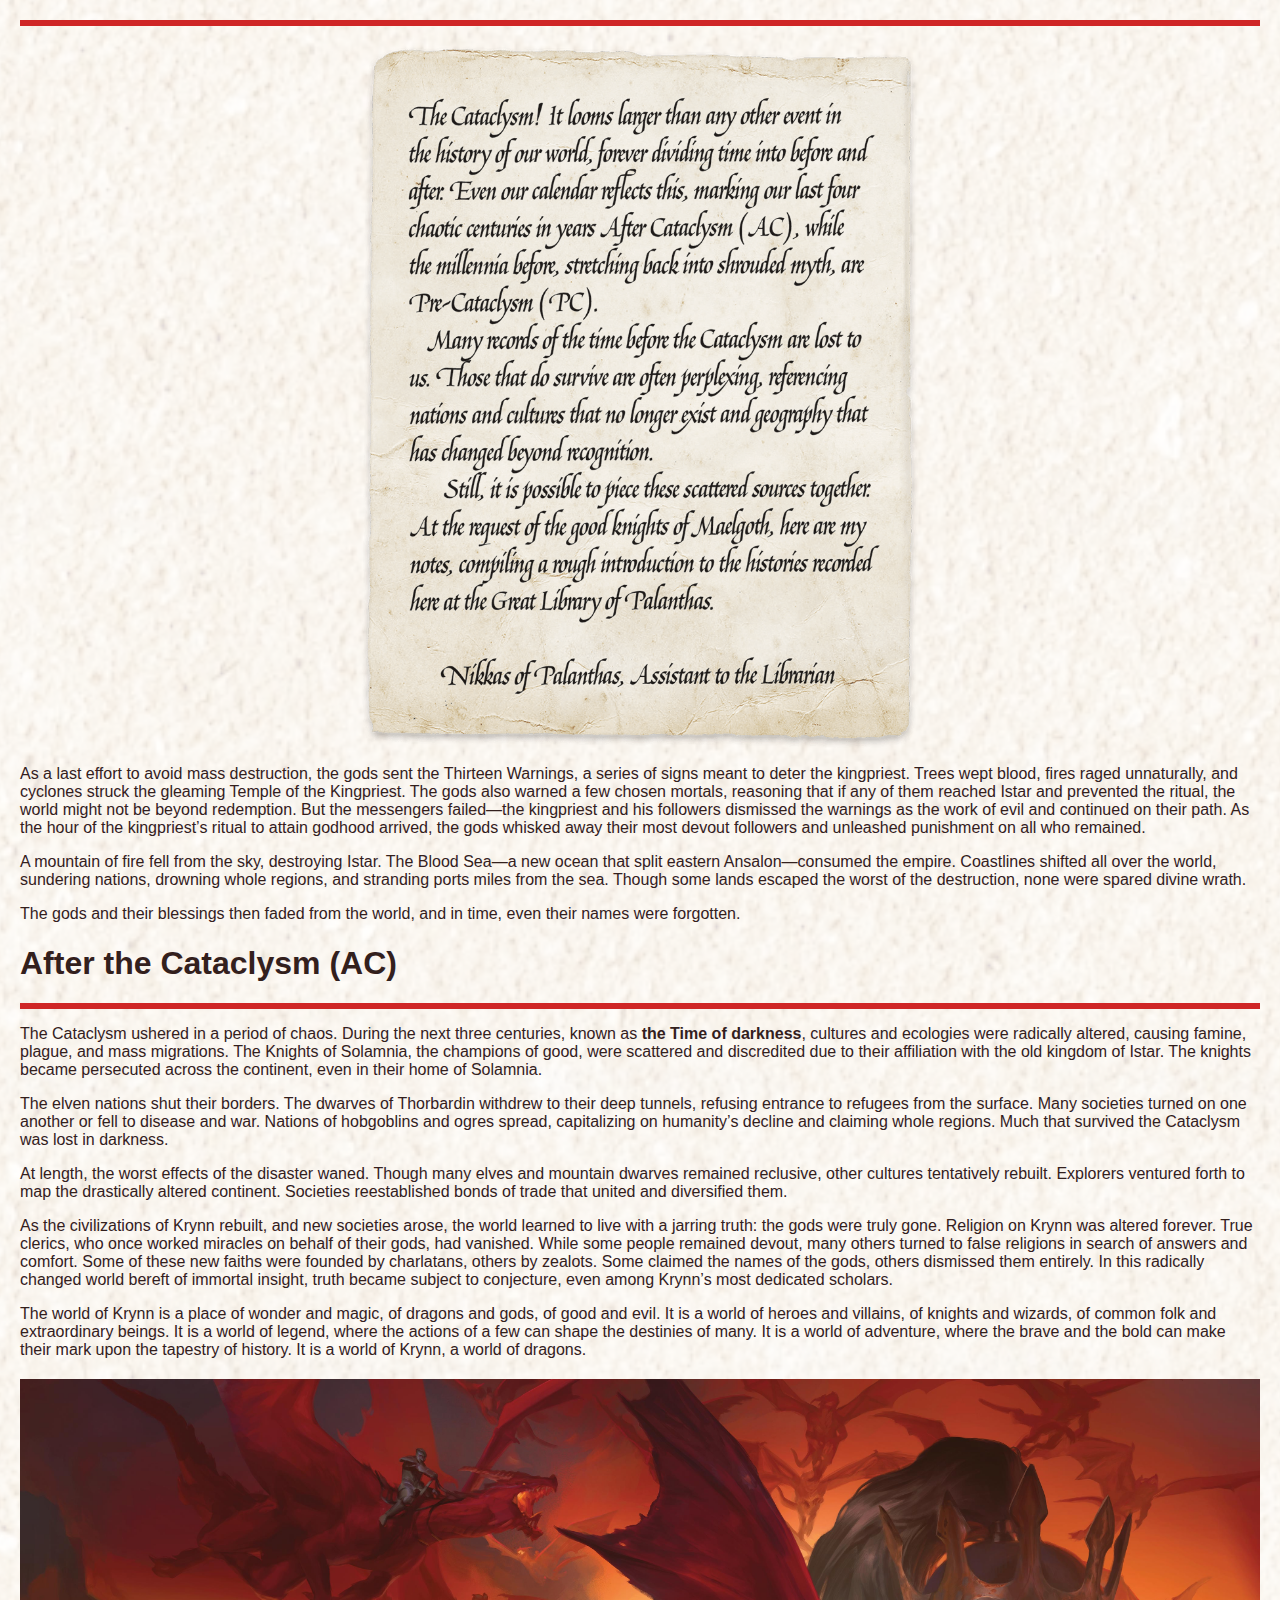
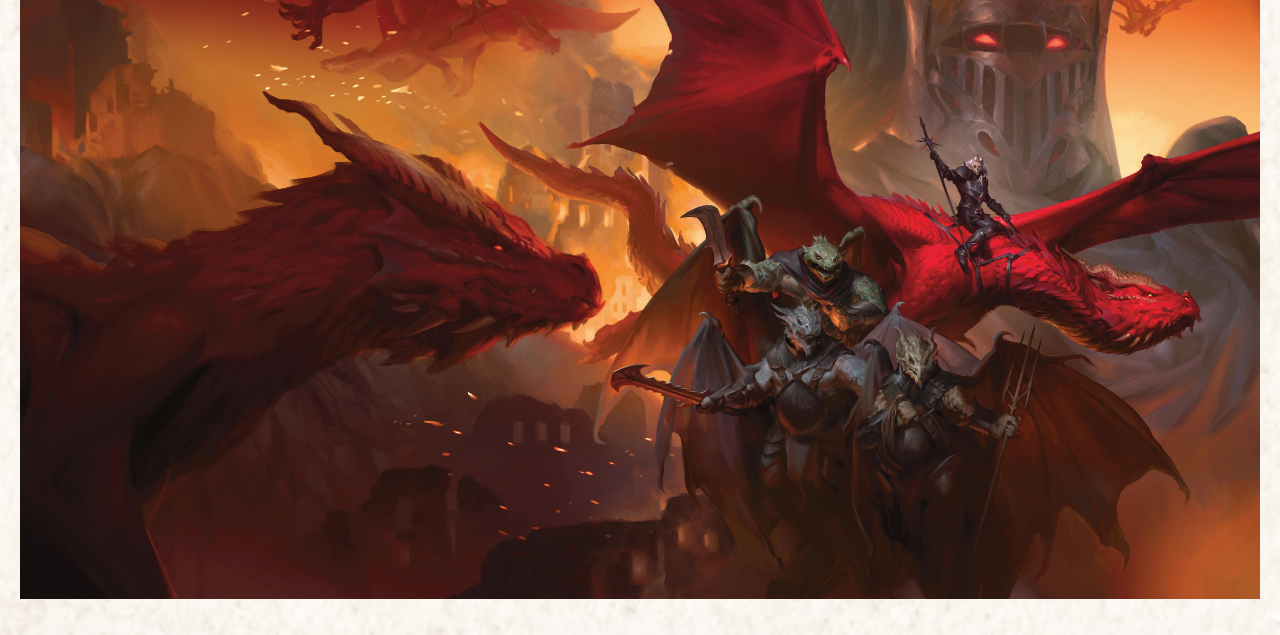
<file: webpagePrimer/History.html>
<!DOCTYPE html>
<html lang="en">
<head>
    <meta charset="UTF-8">
    <meta name="viewport" content="width=device-width, initial-scale=1.0">
    <title>History of Krynn</title>
    <link rel="stylesheet" href="styles.css">
    <script src="script.js"></script>
</head>
<body>
    <div class="navbar">
        <h1 class= "Nav_Text"> History of Krynn</h1>
        <span class="menu-icon" onclick="toggleMenu()">&#9776;</span>
        <a href="index.html">Home</a>
        <a href="mapOfKrynn.html">Map of Ansalon</a>
        <a href="History.html">History</a>
        <a href="characterCreation.html">Character Creation</a>
        <a href="divinities.html">Divinities</a>
    </div>
    <div class="contentHistory">
        <p>
            While every world’s history is vast and fractured, with missing pieces and forgotten perspectives, 
            Krynn’s tale has been shattered by the global catastrophe called the Cataclysm. The world of Krynn 
            was forged and destroyed, yet—broken and scarred—it continued on. Most of its people, seeking merely 
            to survive in their slowly healing lands, care little for eons past. But the sages who piece together 
            fragments of the past focus on three periods: before the Cataclysm, the Cataclysm itself, and the dire 
            age since.
        </p>
        <h1>Before the Cataclysm (PC)</h1>
        <hr>
        <p>
            Krynn is an old world. The earliest centuries have passed from legend into myth. The story begins in 
            <b>the Age of Starbirth</b> when the gods forgerd the world from primordial chaos. The recprds from
            this time are merely legends and scriptures, and few even credit their details as fact.
        </p>
        <p>
            <b>The Age of Dreams</b> was a time of myth and legend, a time when heroes battled evil. Many of the 
            modern cultures and institutions claimed their origins in this era, including the <i>Knights of Solamnia</i>,
            and the <i>Mages of High Sorcery</i>. Ironically, these cultures and institutions dismiss one another's 
            claims of foundation as myth while zealously defending their own.
        </p>

        <p>
            The end of the Age of Dreams was marked by a terrible conflict known as <b>the Third Dragon War.</b> 
            During this war, the knight Huma Dragonbane was granted the first of the fabled <i>Dragonlances</i>. 
            With this weapon, he slew the evil dragon god Queen Takhisis (pronounced TAK-eeh-sis). The war ended, 
            forcing the god and her dragons to withdraw from the world. This withdrawl also lead to the withdrawal
            of the good dragons of Krynn, leaving the world to mortals and the remaining gods.
        </p>
        <div class="Takhisis">
            <img src="images/Takhisis.png" alt="Takhisis the Dragon Queen">
            <h3>Depiction of Takhisis The Dragon Queen in Her Human Guise</h3>
        </div>
        <p>
            The end of the Third Dragon War marked the beginning of the millenia known as <b>the Age of Might</b>. 
            Over the centuries, the city of Istar in eastern Ansalon grew into a continent-spanning empire, thanks 
            in part to a military alliance with the Knights of Solamnia. Istar came to be ruled by a series of 
            kingpriests who declared Istar the center of the world and themselves the holy messengers of the gods 
            of good. Under their leadership, Istar declared war on actions, peoples, and even thoughts the 
            kingpriests considered evil. Increasingly rigid and theocratic, Istar reached its apex of power just 
            before its apocalyptic fall. The last kingpriest undertook ever more audacious magical feats, 
            culminating in a ritual to attain godhood and rule Krynn forever in the name of good. At last, 
            the gods acted, united in their condemnation of Istar.
        </p>
        <br>
        <h1>The Cataclysm</h1>
        <hr>
        <img src="images/Cataclysm.png" alt="The Cataclysm Records" class="Cataclysm">

        <p>
            As a last effort to avoid mass destruction, the gods sent the Thirteen Warnings, 
            a series of signs meant to deter the kingpriest. Trees wept blood, fires raged unnaturally, 
            and cyclones struck the gleaming Temple of the Kingpriest. The gods also warned a few chosen 
            mortals, reasoning that if any of them reached Istar and prevented the ritual, the world 
            might not be beyond redemption. But the messengers failed—the kingpriest and his followers 
            dismissed the warnings as the work of evil and continued on their path. As the hour of the 
            kingpriest’s ritual to attain godhood arrived, the gods whisked away their most devout followers 
            and unleashed punishment on all who remained.
        </p>

        <p>
            A mountain of fire fell from the sky, destroying Istar. The Blood Sea—a new ocean that split eastern 
            Ansalon—consumed the empire. Coastlines shifted all over the world, sundering nations, drowning 
            whole regions, and stranding ports miles from the sea. Though some lands escaped the worst of the 
            destruction, none were spared divine wrath.
        </p>

        <p>
            The gods and their blessings then faded from the world, and in time, even their names were forgotten.
        </p>

        <h1>After the Cataclysm (AC)</h1>
        <hr>
        <p>
            The Cataclysm ushered in a period of chaos. During the next three centuries, known as 
            <b>the Time of darkness</b>, cultures and ecologies were radically altered, causing famine, plague, 
            and mass migrations. The Knights of Solamnia, the champions of good, were scattered and discredited 
            due to their affiliation with the old kingdom of Istar. The knights became persecuted across the continent, 
            even in their home of Solamnia.
        </p>

        <p>
            The elven nations shut their borders. The dwarves of Thorbardin withdrew to their deep tunnels, refusing 
            entrance to refugees from the surface. Many societies turned on one another or fell to disease and war. 
            Nations of hobgoblins and ogres spread, capitalizing on humanity’s decline and claiming whole regions. 
            Much that survived the Cataclysm was lost in darkness.
        </p>

        <p>
            At length, the worst effects of the disaster waned. Though many elves and mountain dwarves remained 
            reclusive, other cultures tentatively rebuilt. Explorers ventured forth to map the drastically altered 
            continent. Societies reestablished bonds of trade that united and diversified them.
        </p>

        <p>
            As the civilizations of Krynn rebuilt, and new societies arose, the world learned to live with a jarring truth: 
            the gods were truly gone. Religion on Krynn was altered forever. True clerics, who once worked miracles on 
            behalf of their gods, had vanished. While some people remained devout, many others turned to false religions 
            in search of answers and comfort. Some of these new faiths were founded by charlatans, others by zealots. 
            Some claimed the names of the gods, others dismissed them entirely. In this radically changed world bereft 
            of immortal insight, truth became subject to conjecture, even among Krynn’s most dedicated scholars.
        </p>
        <p>
            The world of Krynn is a place of wonder and magic, of dragons and gods, of good and evil. 
            It is a world of heroes and villains, of knights and wizards, of common folk and extraordinary 
            beings. It is a world of legend, where the actions of a few can shape the destinies of many. 
            It is a world of adventure, where the brave and the bold can make their mark upon the tapestry 
            of history. It is a world of Krynn, a world of dragons.
            <img src="images/sotdq-cover-art.jpg" alt="Shadow of the Dragon Queen Cover Art" class="SotDQ">
        </div>
    <!-- Modal Structure -->
    <div id="imageModal" class="modal">
        <span class="close">&times;</span>
        <img class="modal-content" id="modalImage">
    </div>
</body>
</html>
</file>
<file: webpagePrimer/styles.css>
body {
    font-family: Arial, sans-serif;
    margin: 0;
    padding: 0;
    background-image: url('images/parchmentBackground.jpeg');
    background-size: cover;
    background-repeat: no-repeat;
    background-position: center;
    color: #33201d; 
}

.navbar {
    position: fixed;
    top: 0;
    left: 0;
    width: 100%; 
    background-color: #551919;
    padding: 5px;
    display: flex;
    justify-content: space-between;
    align-items: center;
    z-index: 1000; /* Ensure the navbar is above other content */
}

.navbar a {
    color: white;
    padding: 14px 20px;
    text-decoration: none;
    display: inline-block;
    font: 1.8em 'Edwardian Script ITC', cursive;
}

.navbar a:hover {
    background-color: rgb(128, 110, 11);
    color: black;
}

.Nav_Text {
    font-size: 40px;
    font: 2.3em "Edwardian Script ITC", cursive;
    color: gold;
    margin: 0;
}

hr {
    margin: 0;
    border: 3px solid #cf2626;
}

.subsections {
    border: 1px solid #cf2626;
}

/* Responsive navbar */
@media (max-width: 768px) {
    .navbar {
        flex-direction: column;
        align-items: flex-start;
    }

    .navbar a {
        display: none;
    }

    .navbar .menu-icon {
        display: block;
        cursor: pointer;
        font-size: 30px;
        color: white;
    }

    .navbar.active a {
        display: block;
        width: 100%;
        text-align: left;
        padding: 10px 20px;
    }
}

/* Home Page Rules */
.contentHome {
    padding: 20px;
    padding-top: 70px;
    text-align: left;
    background-color: rgba(255, 255, 255, 0.85); /* Light, transparent background */
    box-shadow: 0 4px 8px rgba(0, 0, 0, 0.3);
}

.homeImage {
    margin: 0 auto; /* Center the .homeImage container itself */
    width: 50%;
    height: 50%;
    object-fit: cover;
    display: flex;
    justify-content: center;
    align-items: center;
    flex-direction: column; /* Ensure children are stacked vertically */
}

/* Ashes Animation */
#ashes-container {
    position: fixed;
    top: 0;
    left: 0;
    width: 100%;
    height: 100%;
    pointer-events: none;
    overflow: hidden;
    z-index: 999; /* Ensure the ashes are behind the navbar */
}

.ash {
    position: absolute;
    width: 5px;
    height: 5px;
    background: radial-gradient(circle, rgb(255, 0, 0) 0%, rgba(255,140,0,1) 50%, rgba(255, 217, 0, 0.8) 100%);
    opacity: 0.8;
    border-radius: 50%;
    animation: fall linear infinite, glow 1.5s ease-in-out infinite alternate;
}

@keyframes fall {
    to {
        transform: translateY(100vh);
        opacity: 0;
    }
}

@keyframes glow {
    from {
        box-shadow: 0 0 5px rgba(168, 46, 2, 0.5);
    }
    to {
        box-shadow: 0 0 20px rgb(248, 131, 88);
    }
}

/* History Page Rules */

.contentHistory {
    padding: 20px;
    padding-top: 80px;
    text-align: left;
    background-color: rgba(255, 255, 255, 0.85); /* Light, transparent background */
    box-shadow: 0 4px 8px rgba(0, 0, 0, 0.3);
}

.Takhisis {
    width: 50%;
    height: 50%;
    margin: 0 auto; /* Center the .Takhisis container itself */
    object-fit: cover;
    display: flex;
    justify-content: center;
    align-items: center;
    flex-direction: column; /* Ensure children are stacked vertically */
}

.Takhisis h3 {
    margin: 0; /* Remove default margin */
    text-align: center; /* Center text within the h3 element */
    font-size: 15px;
    padding-top: 15px;
}

.Cataclysm {
    padding-top: 20px;
    width: 45%;
    height: 45%;
    margin: 0 auto; /* Center the .Cataclysm container itself */
    object-fit: cover;
    display: flex;
    justify-content: center;
    align-items: center;
    flex-direction: column; /* Ensure children are stacked vertically */
}

.SotDQ {
    padding-top: 20px;
    width: 100%;
    height: 100%;
    margin: 0 auto; /* Center the .SotDQ container itself */
    object-fit: cover;
    display: flex;
    justify-content: center;
    align-items: center;
    flex-direction: column; /* Ensure children are stacked vertically */
}

/* Map Page Rules */
.Map {
    padding: 20px;
    margin: 0 auto;
    overflow: hidden; /* Hide overflow to prevent scrollbars */
    position: relative;
    width: 100%;
    height: 100vh; /* Make the map container take the full viewport height */
}

.zoomable-map {
    width: 100%;
    height: auto;
    transition: transform 0.25s ease; /* Smooth zoom transition */
    transform-origin: center center; /* Zoom from the center */
    cursor: grab; /* Change cursor to grab while dragging */
    -webkit-user-drag: none;
    -khtml-user-drag: none;
    -moz-user-drag: none;
    -o-user-drag: none;
    user-drag: none; /* Ignore the warning message since this is a vendor specific property and not something included in the CSS Documentation. */
}

.zoomable-map.panning {
    transition: none; /* Disable transition during panning for immediate response */
}

/* Character Page Rules */
.contentCharacterCreation {
    padding: 20px;
    padding-top: 70px;
    text-align: left;
    background-color: rgba(255, 255, 255, 0.85); /* Light, transparent background */
    box-shadow: 0 4px 8px rgba(0, 0, 0, 0.3);
}

.table1, .calanderTable{
    width: 100%;
    border-collapse: collapse;
    margin: 0 auto;
    padding: 10px;
}
td, th {
    border: 1px solid #dddddd;
    text-align: left;
    padding: 8px;
    color: rgb(0, 0, 0)
}

tr:nth-child(even) {
    background-color: #5519196c;
}

.float-image {
    float: left; /* Position the image on the left side */
    margin: 10px 20px 10px 0; /* Add some spacing around the image */
    width: 200px; /* Set the width of the image */
    height: auto; /* Maintain the aspect ratio */
    border: 2px solid #551919; /* Optional: Add a border to the image */
    box-shadow: 0 4px 8px rgba(0, 0, 0, 0.3); /* Optional: Add a shadow for styling */
}

.image-text-wrap p {
    text-align: justify; /* Optional: Justify the text for better alignment */
}

/* Gods Page Rules */
.contentGods {
    padding: 20px;
    padding-top: 70px;
    text-align: left;
    background-color: rgba(255, 255, 255, 0.85); /* Light, transparent background */
    box-shadow: 0 4px 8px rgba(0, 0, 0, 0.3);
}

.godsImage {
    margin: 0 auto; /* Center the .godsImage container itself */
    width: 50%;
    height: 50%;
    object-fit: cover;
    display: flex;
    justify-content: center;
    align-items: center;
    flex-direction: column; /* Ensure children are stacked vertically */
}

.Symbols {
   width: 10%;
   height: 10%;
   align-content: left;
}

.godDescription {
    text-align: left;
    max-width: 50%;
    margin: 0 auto;
}
/* Modal Styles */
.modal {
    display: none;
    position: fixed;
    z-index: 10000;
    left: 0;
    top: 0;
    width: 100%;
    height: 100%;
    overflow: auto;
    background-color: rgba(0, 0, 0, 0.8);
}

.modal-content {
    margin: auto;
    padding-top: 50px;
    display: block;
    width: 80%;
    max-width: 700px;
}

.close {
    position: absolute;
    top: 15px;
    right: 35px;
    color: #fff;
    font-size: 40px;
    font-weight: bold;
    transition: 0.3s;
}

.close:hover,
.close:focus {
    color: #bbb;
    text-decoration: none;
    cursor: pointer;
}
</file>
